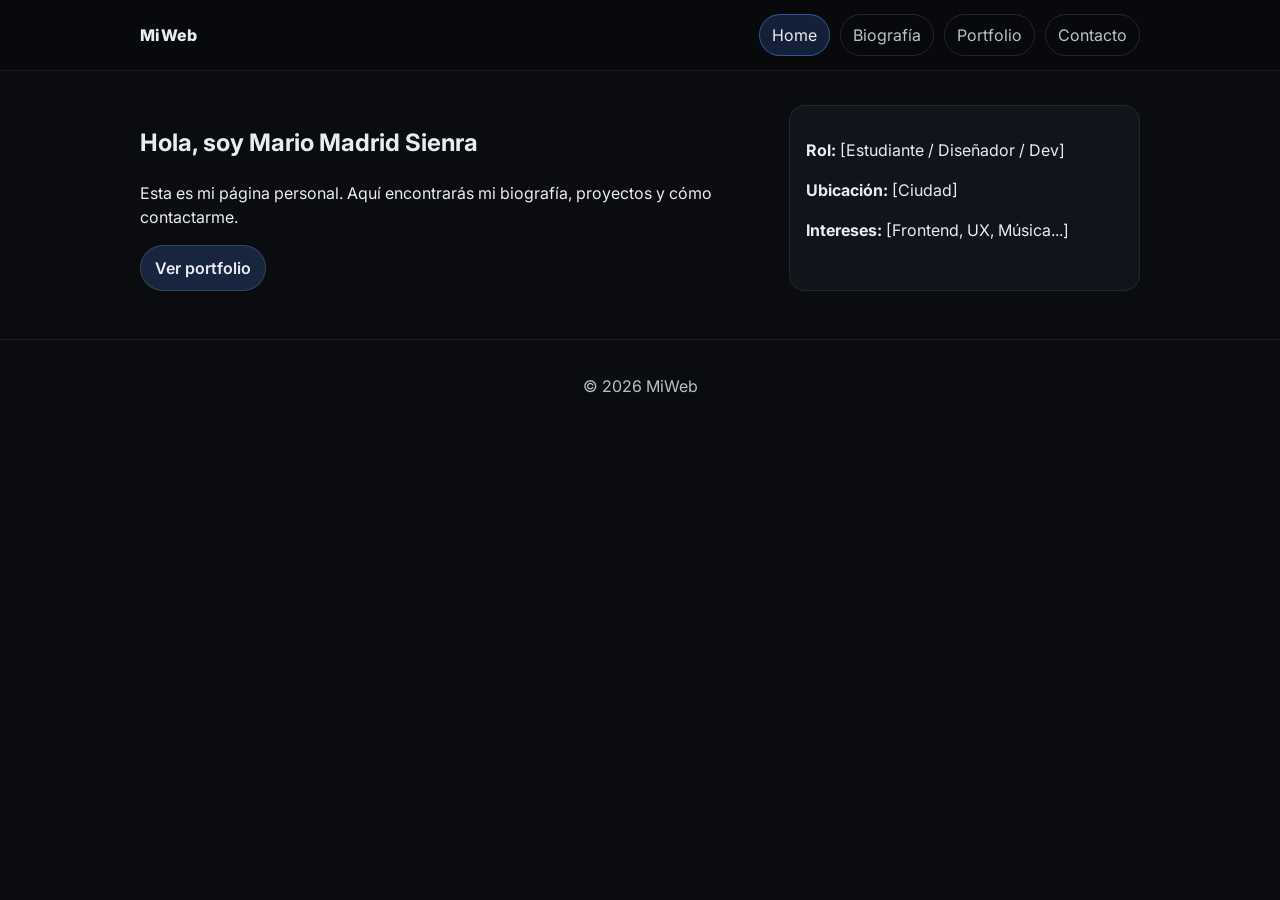
<file: index.html>
<!doctype html>
<html lang="es">

<head>
    <meta charset="utf-8" />
    <meta name="viewport" content="width=device-width, initial-scale=1" />
    <title>Inicio | Mi web</title>
    <link rel="stylesheet" href="css/styles.css" />
</head>

<body>
    <header class="site-header">
        <nav class="nav" aria-label="Navegación principal">
            <a class="nav__logo" href="index.html">MiWeb</a>
            <ul class="nav__list">
                <li><a class="nav__link nav__link--active" href="index.html">Home</a></li>
                <li><a class="nav__link" href="biografia.html">Biografía</a></li>
                <li><a class="nav__link" href="portfolio.html">Portfolio</a></li>
                <li><a class="nav__link" href="contacto.html">Contacto</a></li>
            </ul>
        </nav>
    </header>

    <main class="container">
        <section class="hero">
            <div class="hero__text">
                <h1>Hola, soy Mario Madrid Sienra</h1>
                <p>Esta es mi página personal. Aquí encontrarás mi biografía, proyectos y cómo contactarme.</p>
                <a class="btn" href="portfolio.html">Ver portfolio</a>
            </div>

            <div class="hero__card" role="img" aria-label="Tarjeta de presentación">
                <p><strong>Rol:</strong> [Estudiante / Diseñador / Dev]</p>
                <p><strong>Ubicación:</strong> [Ciudad]</p>
                <p><strong>Intereses:</strong> [Frontend, UX, Música...]</p>
            </div>
        </section>
    </main>

    <footer class="site-footer">
        <p>© <span id="year"></span> MiWeb</p>
    </footer>

    <script>
        document.getElementById("year").textContent = new Date().getFullYear();
    </script>
</body>

</html>
</file>
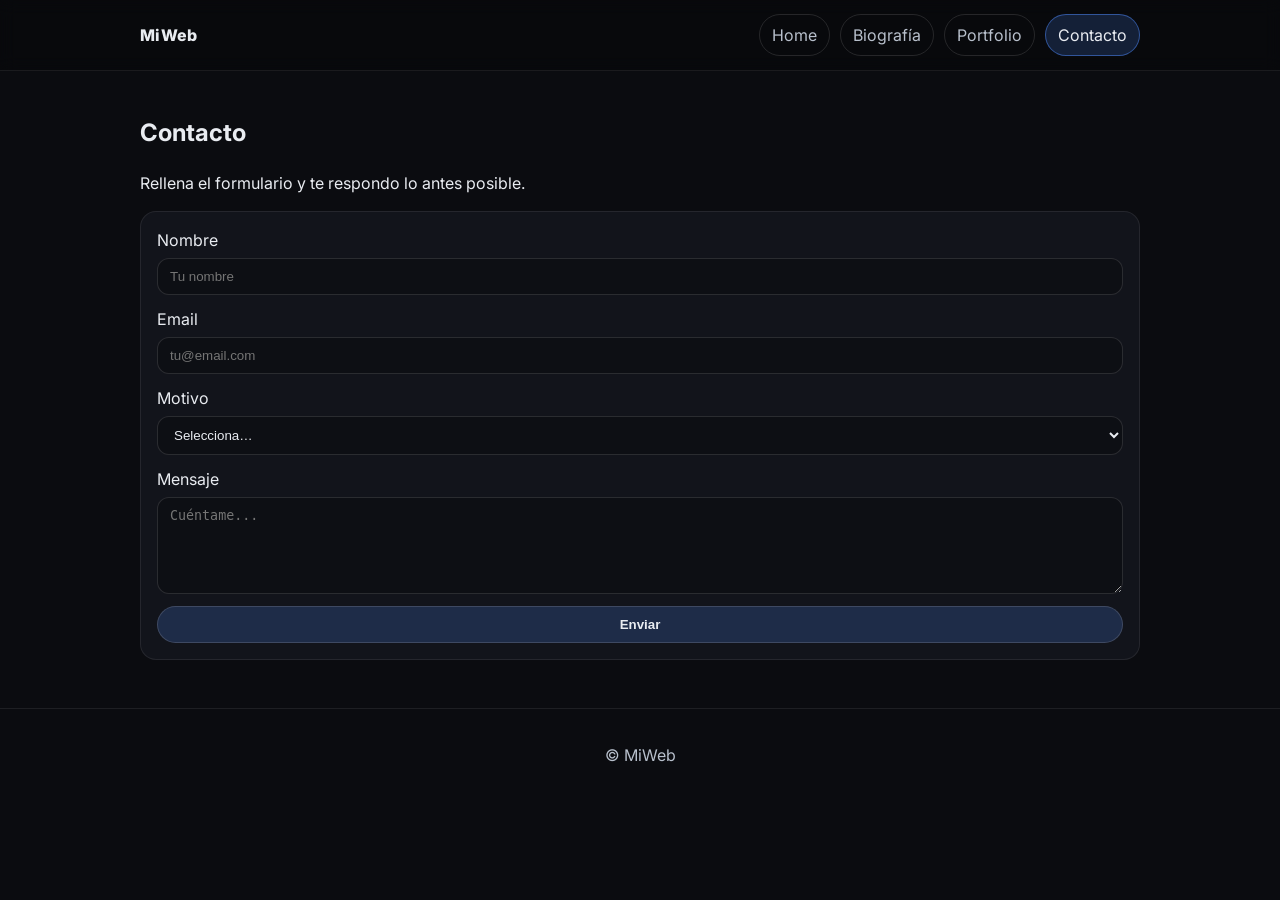
<file: contacto.html>
<!doctype html>
<html lang="es">

<head>
    <meta charset="utf-8" />
    <meta name="viewport" content="width=device-width, initial-scale=1" />
    <title>Contacto | Mi web</title>
    <link rel="stylesheet" href="css/styles.css" />
</head>

<body>
    <header class="site-header">
        <nav class="nav" aria-label="Navegación principal">
            <a class="nav__logo" href="index.html">MiWeb</a>
            <ul class="nav__list">
                <li><a class="nav__link" href="index.html">Home</a></li>
                <li><a class="nav__link" href="biografia.html">Biografía</a></li>
                <li><a class="nav__link" href="portfolio.html">Portfolio</a></li>
                <li><a class="nav__link nav__link--active" href="contacto.html">Contacto</a></li>
            </ul>
        </nav>
    </header>

    <main class="container">
        <section class="contact">
            <h1>Contacto</h1>
            <p>Rellena el formulario y te respondo lo antes posible.</p>

            <form class="form" action="#" method="post">
                <div class="form__row">
                    <label for="nombre">Nombre</label>
                    <input id="nombre" name="nombre" type="text" required placeholder="Tu nombre" />
                </div>

                <div class="form__row">
                    <label for="email">Email</label>
                    <input id="email" name="email" type="email" required placeholder="tu@email.com" />
                </div>

                <div class="form__row">
                    <label for="motivo">Motivo</label>
                    <select id="motivo" name="motivo" required>
                        <option value="">Selecciona…</option>
                        <option>Trabajo</option>
                        <option>Colaboración</option>
                        <option>Otro</option>
                    </select>
                </div>

                <div class="form__row">
                    <label for="mensaje">Mensaje</label>
                    <textarea id="mensaje" name="mensaje" rows="5" required placeholder="Cuéntame..."></textarea>
                </div>

                <button class="btn" type="submit">Enviar</button>
            </form>
        </section>
    </main>

    <footer class="site-footer">
        <p>© MiWeb</p>
    </footer>
</body>

</html>
</file>
<file: css/styles.css>
/* Google Font (tipografía personalizada) */
@import url("https://fonts.googleapis.com/css2?family=Inter:wght@400;600;800&display=swap");

:root {
    --bg: #0b0c10;
    --card: #12141b;
    --text: #e9ecf1;
    --muted: #b8c0cc;
    --accent: #4f8cff;
    --radius: 16px;
}

* {
    box-sizing: border-box;
}

body {
    margin: 0;
    font-family: "Inter", system-ui, -apple-system, Arial, sans-serif;
    background: var(--bg);
    color: var(--text);
    line-height: 1.5;
}

a {
    color: inherit;
    text-decoration: none;
}

img,
video {
    max-width: 100%;
    display: block;
}

.container {
    width: min(100% - 32px, 1000px);
    margin-inline: auto;
    padding: 24px 0 48px;
}

/* Header + nav (flex) */
.site-header {
    border-bottom: 1px solid rgba(255, 255, 255, .08);
    background: rgba(0, 0, 0, .25);
    position: sticky;
    top: 0;
    backdrop-filter: blur(8px);
}

.nav {
    width: min(100% - 32px, 1000px);
    margin-inline: auto;
    padding: 14px 0;
    display: flex;
    gap: 12px;
    align-items: center;
    justify-content: space-between;
    flex-wrap: wrap;
    /* mobile */
}

.nav__logo {
    font-weight: 800;
    letter-spacing: .3px;
}

.nav__list {
    list-style: none;
    padding: 0;
    margin: 0;
    display: flex;
    gap: 10px;
    flex-wrap: wrap;
}

.nav__link {
    display: inline-block;
    padding: 8px 12px;
    border-radius: 999px;
    color: var(--muted);
    border: 1px solid rgba(255, 255, 255, .12);
}

/* Pseudoclases: hover + focus */
.nav__link:hover {
    color: var(--text);
    border-color: rgba(255, 255, 255, .25);
    transform: translateY(-1px);
}

.nav__link:focus {
    outline: 2px solid var(--accent);
    outline-offset: 2px;
}

.nav__link--active {
    color: var(--text);
    background: rgba(79, 140, 255, .18);
    border-color: rgba(79, 140, 255, .5);
}

/* Botones */
.btn {
    display: inline-flex;
    align-items: center;
    justify-content: center;
    padding: 10px 14px;
    border-radius: 999px;
    border: 1px solid rgba(255, 255, 255, .14);
    background: rgba(79, 140, 255, .2);
    color: var(--text);
    font-weight: 600;
}

.btn:hover {
    transform: translateY(-1px);
}

.btn:focus {
    outline: 2px solid var(--accent);
    outline-offset: 2px;
}

/* Home layout (flex) */
.hero {
    display: flex;
    flex-direction: column;
    /* mobile first */
    gap: 16px;
    margin-top: 10px;
}

.hero__card {
    background: var(--card);
    border: 1px solid rgba(255, 255, 255, .08);
    border-radius: var(--radius);
    padding: 16px;
}

/* Bio */
.bio__content {
    display: flex;
    flex-direction: column;
    /* mobile */
    gap: 16px;
    margin-top: 16px;
}

.bio__img {
    border-radius: var(--radius);
    border: 1px solid rgba(255, 255, 255, .08);
}

.chips {
    list-style: none;
    padding: 0;
    display: flex;
    gap: 10px;
    flex-wrap: wrap;
}

.chip {
    padding: 8px 10px;
    border-radius: 999px;
    background: rgba(255, 255, 255, .06);
    border: 1px solid rgba(255, 255, 255, .10);
}

/* Portfolio grid */
.grid {
    display: flex;
    flex-direction: column;
    /* mobile */
    gap: 14px;
    margin-top: 16px;
}

.card {
    background: var(--card);
    border: 1px solid rgba(255, 255, 255, .08);
    border-radius: var(--radius);
    padding: 14px;
    display: flex;
    flex-direction: column;
    gap: 8px;
}

.card img {
    border-radius: 12px;
    border: 1px solid rgba(255, 255, 255, .08);
}

.link {
    color: var(--accent);
    font-weight: 600;
}

.link:hover {
    text-decoration: underline;
}

.media {
    margin-top: 24px;
    display: flex;
    flex-direction: column;
    gap: 12px;
}

.media__video {
    border-radius: var(--radius);
    border: 1px solid rgba(255, 255, 255, .08);
}

/* Form */
.form {
    margin-top: 16px;
    display: flex;
    flex-direction: column;
    gap: 12px;
    background: var(--card);
    border: 1px solid rgba(255, 255, 255, .08);
    border-radius: var(--radius);
    padding: 16px;
}

.form__row {
    display: flex;
    flex-direction: column;
    gap: 6px;
}

input,
textarea,
select {
    padding: 10px 12px;
    border-radius: 12px;
    border: 1px solid rgba(255, 255, 255, .12);
    background: rgba(0, 0, 0, .25);
    color: var(--text);
}

input:focus,
textarea:focus,
select:focus {
    outline: 2px solid var(--accent);
    outline-offset: 2px;
}

.site-footer {
    border-top: 1px solid rgba(255, 255, 255, .08);
    padding: 18px 0;
    color: var(--muted);
    text-align: center;
}

/* MEDIA QUERIES (tablet / laptop) */
@media (min-width: 700px) {
    .hero {
        flex-direction: row;
        align-items: stretch;
    }

    .hero__text {
        flex: 2;
    }

    .hero__card {
        flex: 1;
    }

    .bio__content {
        flex-direction: row;
        align-items: flex-start;
    }

    .bio__img {
        width: 280px;
    }

    .grid {
        flex-direction: row;
        flex-wrap: wrap;
    }

    .card {
        width: calc(50% - 7px);
    }
}

@media (min-width: 1024px) {
    .card {
        width: calc(33.33% - 10px);
    }
}
</file>
